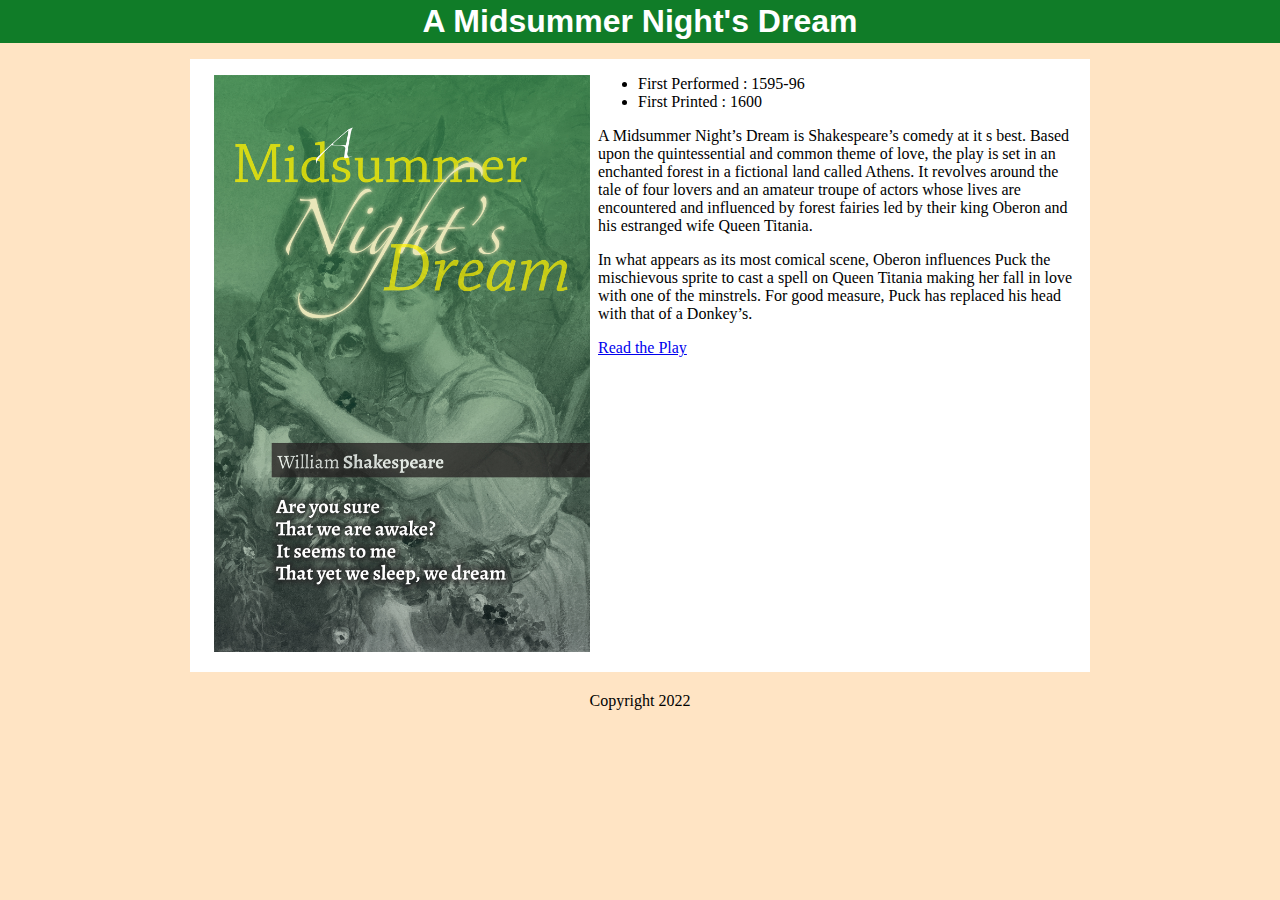
<file: docs/index.html>
<!DOCTYPE html>
<html lang="en">
  <head>
    <meta charset="UTF-8" />
    <meta http-equiv="X-UA-Compatible" content="IE=edge" />
    <meta name="viewport" content="width=device-width, initial-scale=1.0" />
    <title>A Midsummer Night's Dream</title>
    <link rel="stylesheet" href="css/styles.css" />
  </head>
  <body>
    <header>
      <h1>A Midsummer Night's Dream</h1>
    </header>
    <main>
      <figure class="cover">
        <a href="play4web.html">
          <img
            src="images/cover2021.jpg"
            alt="A cover image showing Titania and Bottom in the play"
          />
        </a>
      </figure>
      <section class="info">
        <ul>
          <li>First Performed : 1595-96</li>
          <li>First Printed : 1600</li>
        </ul>

        <p>
          A Midsummer Night’s Dream is Shakespeare’s comedy at it s best. Based
          upon the quintessential and common theme of love, the play is set in
          an enchanted forest in a fictional land called Athens. It revolves
          around the tale of four lovers and an amateur troupe of actors whose
          lives are encountered and influenced by forest fairies led by their
          king Oberon and his estranged wife Queen Titania.
        </p>

        <p>
          In what appears as its most comical scene, Oberon influences Puck the
          mischievous sprite to cast a spell on Queen Titania making her fall in
          love with one of the minstrels. For good measure, Puck has replaced
          his head with that of a Donkey’s.
        </p>
        <p class="playlink"><a href="play4web.html">Read the Play</a></p>
      </section>
    </main>

    <footer>Copyright 2022</footer>
  </body>
</html>
</file>
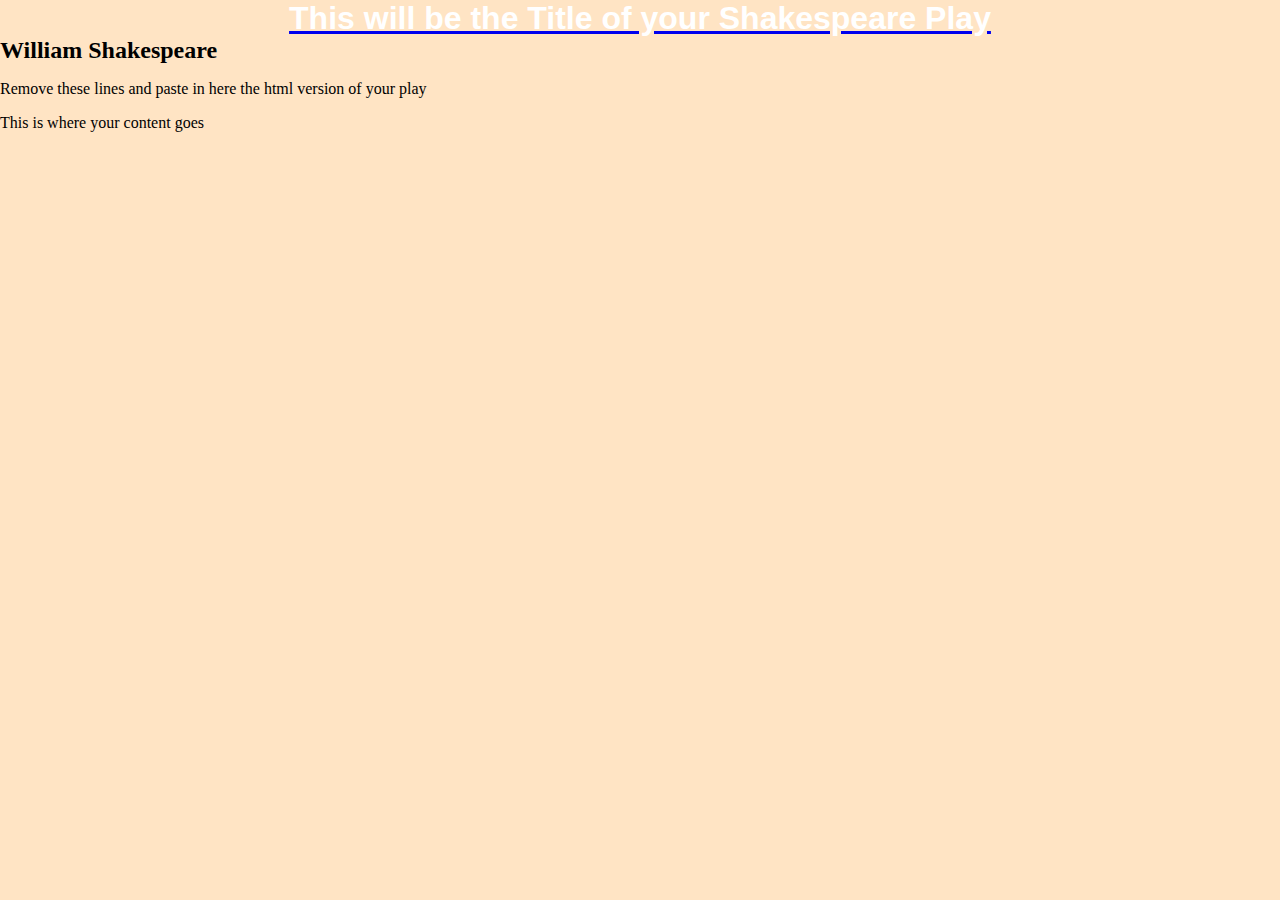
<file: docs/play.html>
<!DOCTYPE html>
<html xmlns="http://www.w3.org/1999/xhtml">
  <head>
    <!-- You can replace the whole of this file with your own after exporting from InDesign or just leave this alone so that you have the instructions that you can refer to. Your play HTML can be called something other than play.html, but you will need to change the link name in the index.html file. -->
    <meta name="viewport" content="width=device-width, initial-scale=1" />
    <meta charset="UTF-8" />
    <title>Midsummer Nights Dream</title>
    <!-- here goes your styles -->
    <link rel="stylesheet" type="text/css" href="css/styles.css" />
  </head>
  <body>
    <!-- here goes your content -->
    <!-- replace everying here from what comes out of InDesign -->
    <a href="index.html" title="go to home page">
      <h1>This will be the Title of your Shakespeare Play</h1>
    </a>
    <h2>William Shakespeare</h2>
    <p>Remove these lines and paste in here the html version of your play</p>
    <p>This is where your content goes</p>
  </body>
  <!-- here goes your content -->
</html>
</file>
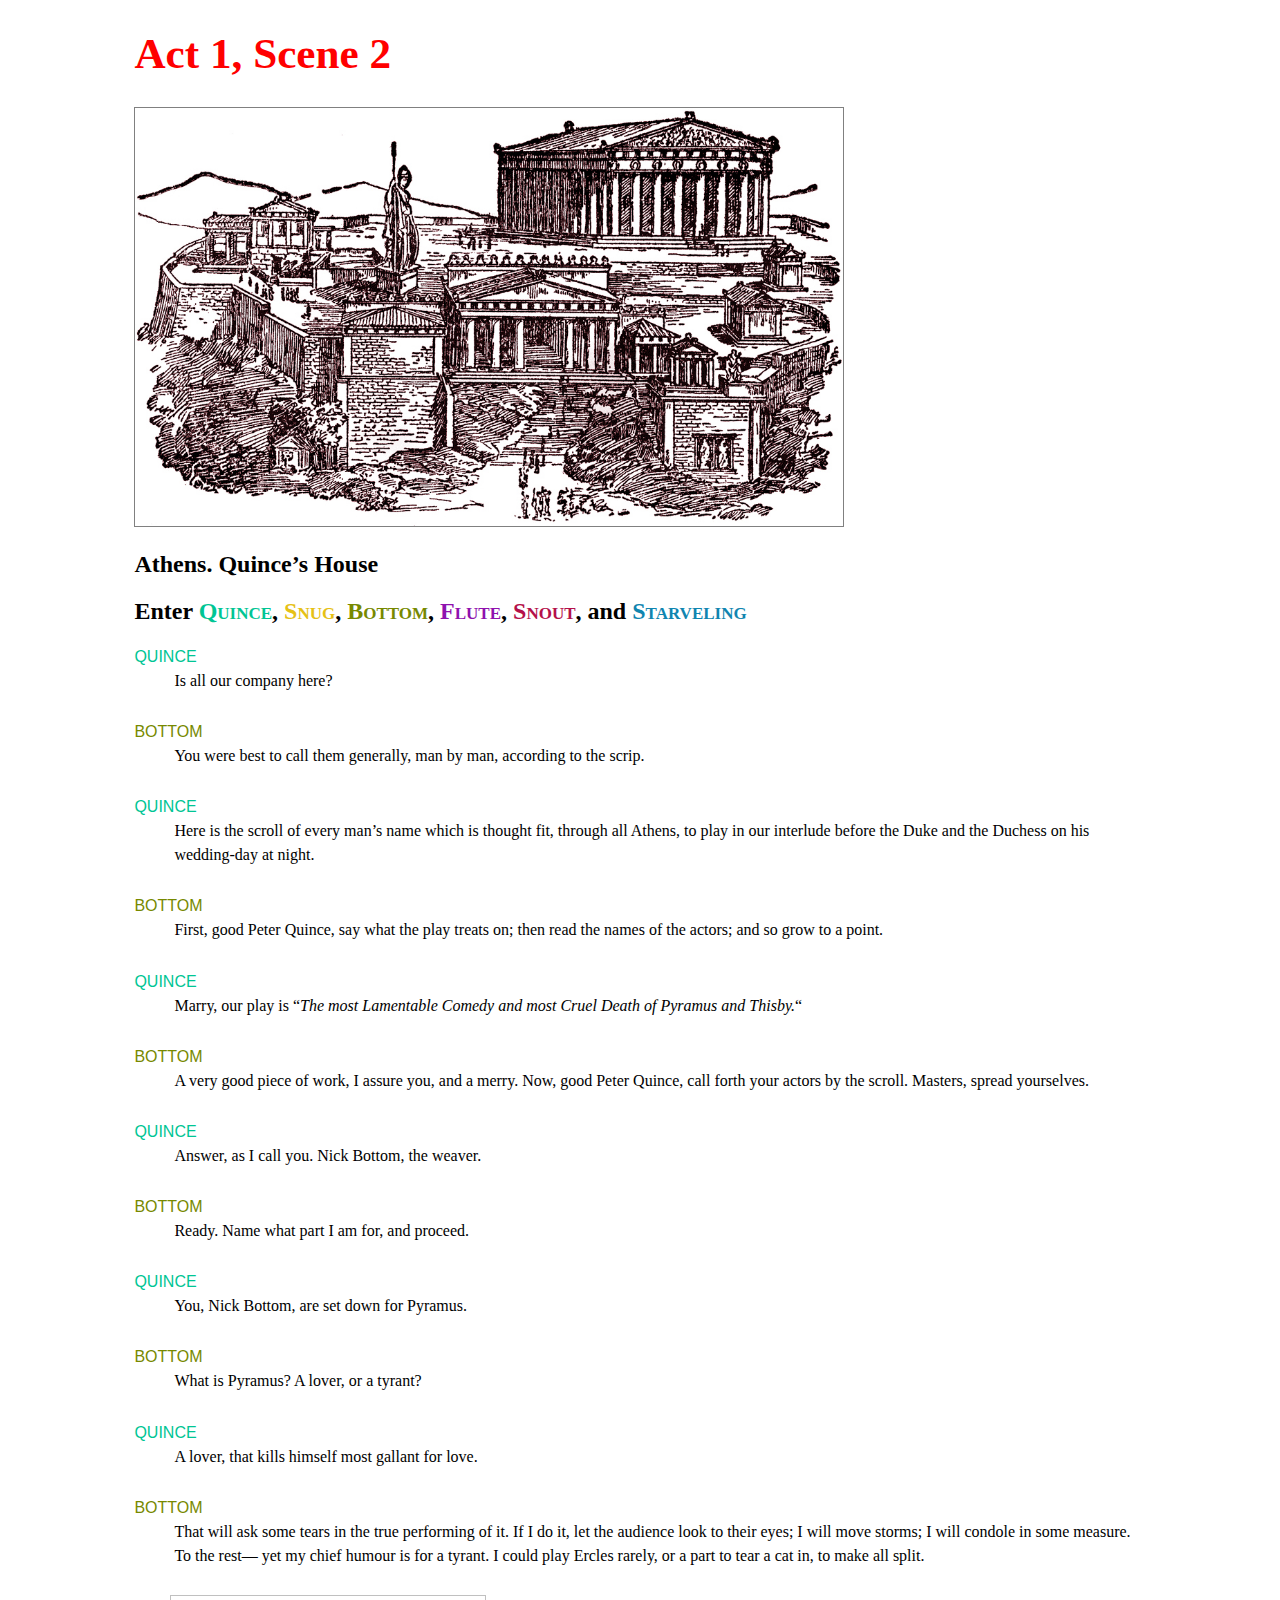
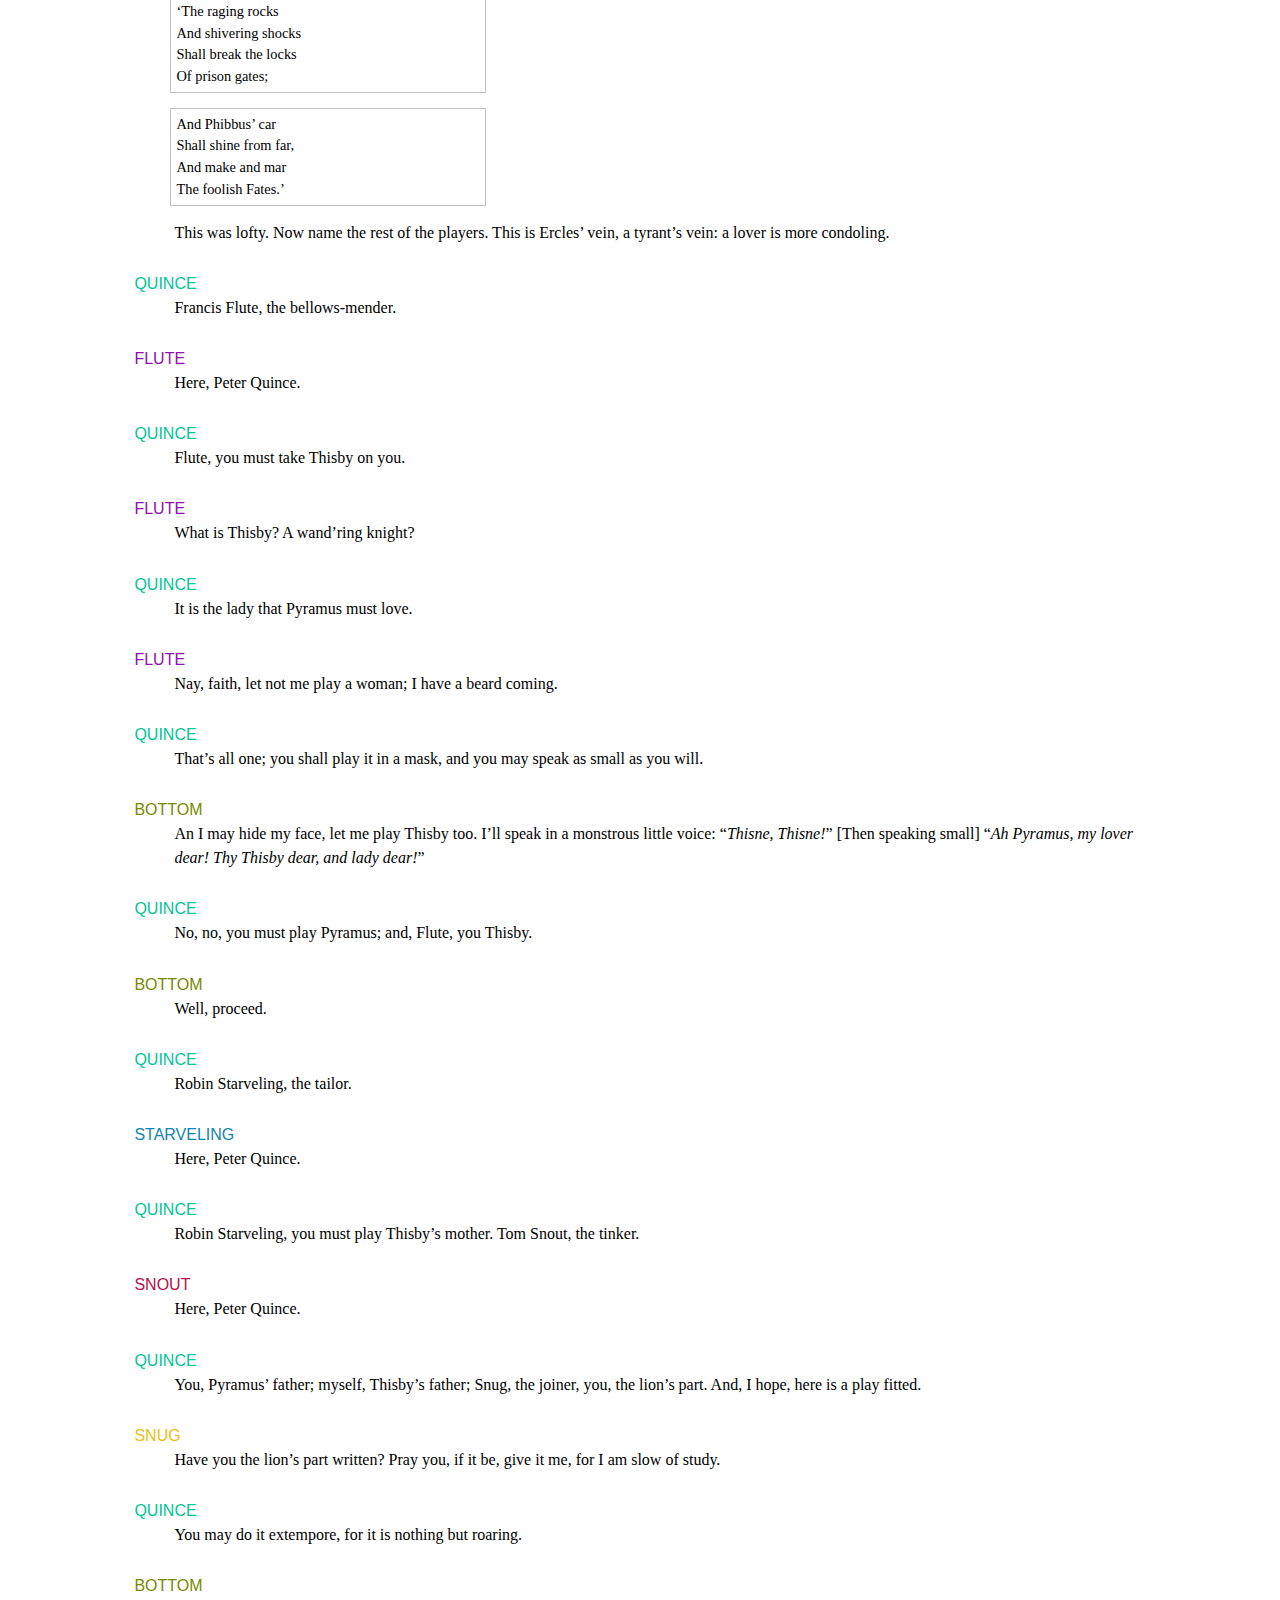
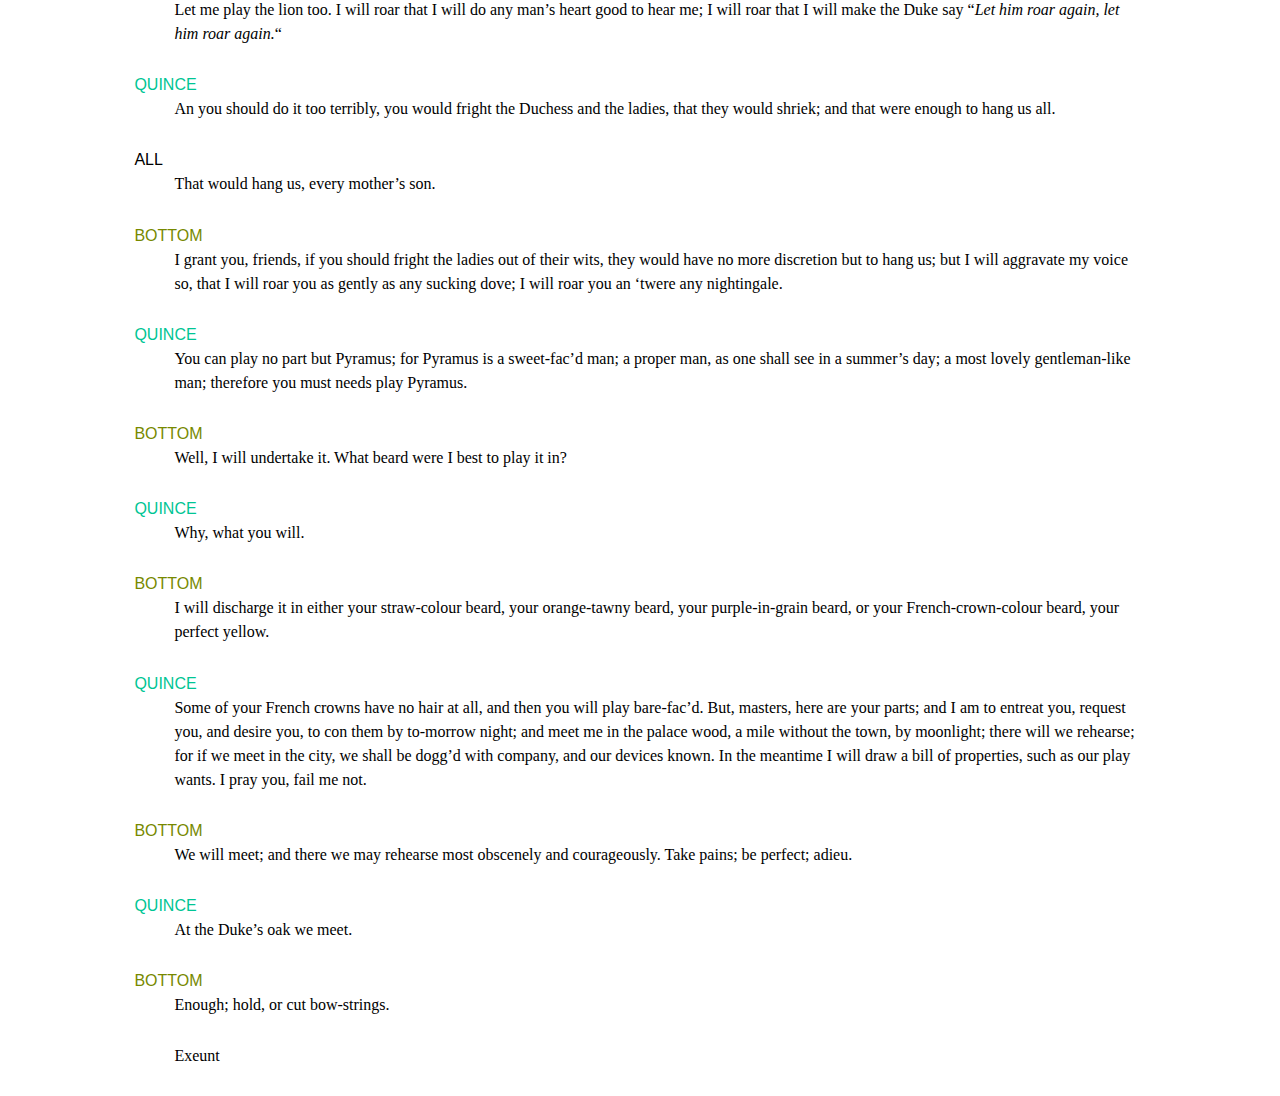
<file: sampleScene/sample_scene.html>
<!DOCTYPE html>
<html xmlns="http://www.w3.org/1999/xhtml">
<head>
	<meta charset="utf-8" />
	
	<title>Act1 Scene2 Midsummernight's Dream</title>
	<link rel="stylesheet" type="text/css" href="styles.css">
</head>
<body class="act1scene2">
<header>
<h1>Act 1, Scene 2</h1>
</header>
<section class="scene two">
<img src="images/athens.jpg" alt="Ancient Athens showing the Parthenon" />
<h2 class="location">Athens. Quince’s House</h2>
<h2 class="stagedirection">Enter <span class="charactername quince">Quince</span>, <span class="charactername snug">Snug</span>, <span class="charactername bottom">Bottom</span>, <span class="charactername flute">Flute</span>, <span class="charactername snout">Snout</span>, and <span class="charactername starveling">Starveling</span></h2>
<p class="character quince">Quince</p>
<p>Is all our company here?</p>
<p class="character bottom">Bottom</p>
<p>You were best to call them generally, man by man, according to the scrip.</p>
<p class="character quince">Quince</p>
<p>Here is the scroll of every man’s name which is thought fit, through all Athens, to play in our interlude before the Duke and the Duchess on his wedding-day at night.</p>
<p class="character bottom">Bottom</p>
<p>First, good Peter Quince, say what the play treats on; then read the names of the actors; and so grow to a point.</p>
<p class="character quince">Quince</p>
<p>Marry, our play is “<em>The most Lamentable Comedy and most Cruel Death of Pyramus and Thisby.</em>“</p>
<p class="character bottom">Bottom</p>
<p>A very good piece of work, I assure you, and a merry. Now, good Peter Quince, call forth your actors by the scroll. Masters, spread yourselves.</p>
<p class="character quince">Quince</p>
<p>Answer, as I call you. Nick Bottom, the weaver.</p>
<p class="character bottom">Bottom</p>
<p>Ready. Name what part I am for, and proceed.</p>
<p class="character quince">Quince</p>
<p>You, Nick Bottom, are set down for Pyramus.</p>
<p class="character bottom">Bottom</p>
<p>What is Pyramus? A lover, or a tyrant?</p>
<p class="character quince">Quince</p>
<p>A lover, that kills himself most gallant for love.</p>
<p class="character bottom">Bottom</p>
<p>That will ask some tears in the true performing of it. If I do it, let the audience look to their eyes; I will move storms; I will condole in some measure. To the rest— yet my chief humour is for a tyrant. I could play Ercles rarely, or a part to tear a cat in, to make all split.</p>
<p class="verse">‘The raging rocks<br/>
And shivering shocks<br/>
Shall break the locks<br/>
Of prison gates;</p>
<p class="verse">And Phibbus’ car<br/>
Shall shine from far,<br/>
And make and mar<br/>
The foolish Fates.’ </p>
<p>This was lofty. Now name the rest of the players. This is Ercles’ vein, a tyrant’s vein: a lover is more condoling.</p>
<p class="character quince">Quince</p>
<p>Francis Flute, the bellows-mender.</p>
<p class="character flute">Flute</p>
<p>Here, Peter Quince.</p>
<p class="character quince">Quince</p>
<p>Flute, you must take Thisby on you.</p>
<p class="character flute">Flute</p>
<p>What is Thisby? A wand’ring knight?</p>
<p class="character quince">Quince</p>
<p>It is the lady that Pyramus must love.</p>
<p class="character flute">Flute</p>
<p>Nay, faith, let not me play a woman; I have a beard coming.</p>
<p class="character quince">Quince</p>
<p>That’s all one; you shall play it in a mask, and you may speak as small as you will.</p>
<p class="character bottom">Bottom</p>
<p>An I may hide my face, let me play Thisby too. I’ll speak in a monstrous little voice: &#8220;<em>Thisne, Thisne!</em>&#8221; [Then speaking small] &#8220;<em>Ah Pyramus, my lover dear! Thy Thisby dear, and lady dear!</em>&#8221;</p>
<p class="character quince">Quince</p>
<p>No, no, you must play Pyramus; and, Flute, you Thisby.</p>
<p class="character bottom">Bottom</p>
<p>Well, proceed.</p>
<p class="character quince">Quince</p>
<p>Robin Starveling, the tailor.</p>
<p class="character starveling">Starveling</p>
<p>Here, Peter Quince.</p>
<p class="character quince">Quince</p>
<p>Robin Starveling, you must play Thisby’s mother. Tom Snout, the tinker.</p>
<p class="character snout">Snout</p>
<p>Here, Peter Quince.</p>
<p class="character quince">Quince</p>
<p>You, Pyramus’ father; myself, Thisby’s father; Snug, the joiner, you, the lion’s part. And, I hope, here is a play fitted.</p>
<p class="character snug">Snug</p>
<p>Have you the lion’s part written? Pray you, if it be, give it me, for I am slow of study.</p>
<p class="character quince">Quince</p>
<p>You may do it extempore, for it is nothing but roaring.</p>
<p class="character bottom">Bottom</p>
<p>Let me play the lion too. I will roar that I will do any man’s heart good to hear me; I will roar that I will make the Duke say “<em>Let him roar again, let him roar again.</em>“</p>
<p class="character quince">Quince</p>
<p>An you should do it too terribly, you would fright the Duchess and the ladies, that they would shriek; and that were enough to hang us all.</p>
<p class="character all">All</p>
<p>That would hang us, every mother’s son.</p>
<p class="character bottom">Bottom</p>
<p>I grant you, friends, if you should fright the ladies out of their wits, they would have no more discretion but to hang us; but I will aggravate my voice so, that I will roar you as gently as any sucking dove; I will roar you an ‘twere any nightingale.</p>
<p class="character quince">Quince</p>
<p>You can play no part but Pyramus; for Pyramus is a sweet-fac’d man; a proper man, as one shall see in a summer’s day; a most lovely gentleman-like man; therefore you must needs play Pyramus.</p>
<p class="character bottom">Bottom</p>
<p>Well, I will undertake it. What beard were I best to play it in?</p>
<p class="character quince">Quince</p>
<p>Why, what you will.</p>
<p class="character bottom">Bottom</p>
<p>I will discharge it in either your straw-colour beard, your orange-tawny beard, your purple-in-grain beard, or your French-crown-colour beard, your perfect yellow.</p>
<p class="character quince">Quince</p>
<p>Some of your French crowns have no hair at all, and then you will play bare-fac’d. But, masters, here are your parts; and I am to entreat you, request you, and desire you, to con them by to-morrow night; and meet me in the palace wood, a mile without the town, by moonlight; there will we rehearse; for if we meet in the city, we shall be dogg’d with company, and our devices known. In the meantime I will draw a bill of properties, such as our play wants. I pray you, fail me not.</p>
<p class="character bottom">Bottom</p>
<p>We will meet; and there we may rehearse most obscenely and courageously. Take pains; be perfect; adieu.</p>
<p class="character quince">Quince</p>
<p>At the Duke’s oak we meet.</p>
<p class="character bottom">Bottom</p>
<p>Enough; hold, or cut bow-strings.</p>
<p class="stagedirections">Exeunt</p>
</section>
</body>
</html>
</file>
<file: docs/css/styles.css>
* {
  margin: 0;
  box-sizing: border-box;
}

body {
  background-color: bisque;
  margin: 0;
  font-family: Cambria, Cochin, Georgia, Times, "Times New Roman", serif;
}

p {
  margin-top: 1em;
}

header {
  background-color: #107c28;
  margin-bottom: 16px;
  display: block;
  padding: 3px 0;
}

h1 {
  text-align: center;
  font-family: Verdana, Geneva, Tahoma, sans-serif;
  color: white;
}

main {
  /* border: 2px solid red; */
  width: 80%;
  margin: 0 auto;
  padding: 1em;
  max-width: 900px;
  background-color: white;
  /* justify-content: space-between; */
  justify-content: center;
  display: flex;
  flex-wrap: wrap;
  flex-direction: row; /* this is the default */
}

/* we can use the wildcard / generic selector * to rarget all child elemnts inside the main flex object */
/* this only works if you apply the same flex basis to those elements */

/* main > * {
  flex-basis: 250px;
  flex-grow: 1;
  flex-shrink: 1;
  margin: 10px;
} */

/* otherwise we need a seperate rule for figure and info */

.info {
  flex: 1 0 300px;
}

figure {
  /* flex-basis: 200px;
  flex-grow: 1;
  flex-shrink: 0; */
  /*flex is a way give all of this values together - a shortcut */
  flex: 1 0 200px;
  margin: 0 0.5em;
}

img {
  width: 100%;
}

footer {
  text-align: center;
  margin: 20px 0;
}

/* when we view on a mobile phone we want to remove some of the space around the objects to make better use of the smaller screen space */

@media only screen and (max-width: 550px) {
  main {
    width: 100%;
  }

  /* figure {
    margin: 0 auto;
  } */

  body {
    background-color: white;
  }
}
</file>
<file: sampleScene/styles.css>
/*stylesheet for A Midsummer Night's dream*/
body {
font-family: Georgia, "Times New Roman", Times, serif;
}
section,header {
width:80%;
margin:5px auto;
border:0px solid red;
}

p {
font-size: 1em;
line-height: 1.5;
margin-left:2.5em;
margin-bottom: 1.7em;
margin-top: 0;
padding-left:0;
}

p.character {
font-family: "Lucida Grande", Lucida, Verdana, sans-serif;
margin-left:0;
margin-bottom: 0;
font-size:1em;
text-transform: uppercase;
border-left:none;
}

p.verse {
font-size:.9em;
margin-bottom:1em;
border:1px solid silver;
width:30%;
padding:5px;
}

h1 {
font-size: 2.7em;
color:red;
}

/* 	for inline character names */

span.charactername {
font-variant: small-caps;
}

/* character colors and borders*/

.quince {
color: #00c594;
}

.bottom {
color:#778900;
}

.flute {
color:#8f11ae;
}

.snout {
color:#b4104a;
}
.snug {
color:#e6c115;
}

.starveling {
color:#1085b0;
}

img {
width: 70%;
border:1px solid gray;
}
</file>
